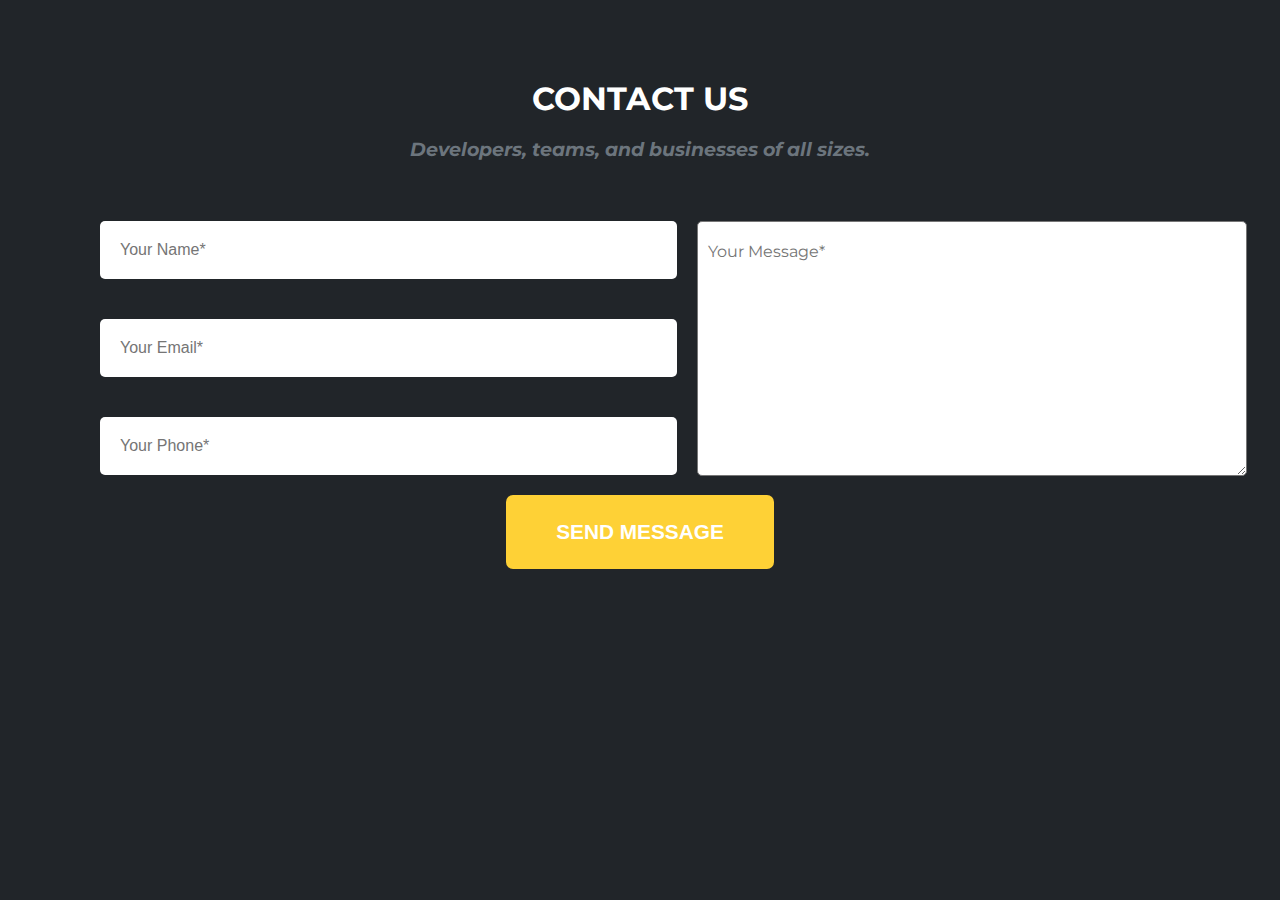
<file: contactus.html>
<!DOCTYPE html>
<html lang="en">

    <head>
        <meta charset="UTF-8">
        <meta http-equiv="X-UA-Compatible" content="IE=edge">
        <meta name="viewport" content="width=device-width, initial-scale=1.0">
        <title>Document</title>
      <link rel="preconnect" href="https://fonts.googleapis.com">
    <link rel="preconnect" href="https://fonts.gstatic.com" crossorigin>
    <link href="https://fonts.googleapis.com/css2?family=Montserrat&display=swap" rel="stylesheet">
        <link rel="stylesheet" href="contactus.css">
    </head>
    
    <body>
        <section class="page-section" id="contact-us">
            <h2>Contact Us</h2>
            <h3>Developers, teams, and businesses of all sizes.</h3>
            <div class="container grid">
                <div class="contact-us card">
                    <form action="">
                        <div class="form-control">
                            <input type="text" name="name" placeholder="Your Name*" required>
                        </div>
                        <div class="form-control">
                            <input type="email" name="email" placeholder="Your Email*" required>
                        </div>
                        <div class="form-control">
                            <input type="tel" name="tel" placeholder="Your Phone*" required>
                        </div>
                    </form>
                </div>
                <div class="textarea card">
                    <form action="">
                        <textarea name="textarea" placeholder="Your Message*" cols="30" rows="10"
                            class="your-message"></textarea>
                    </form>
                </div>
            </div>
            <div class="send-message">
                <input type="submit" value="Send Message" class="btn">
            </div>
        </section>
</body>
</html>
</file>
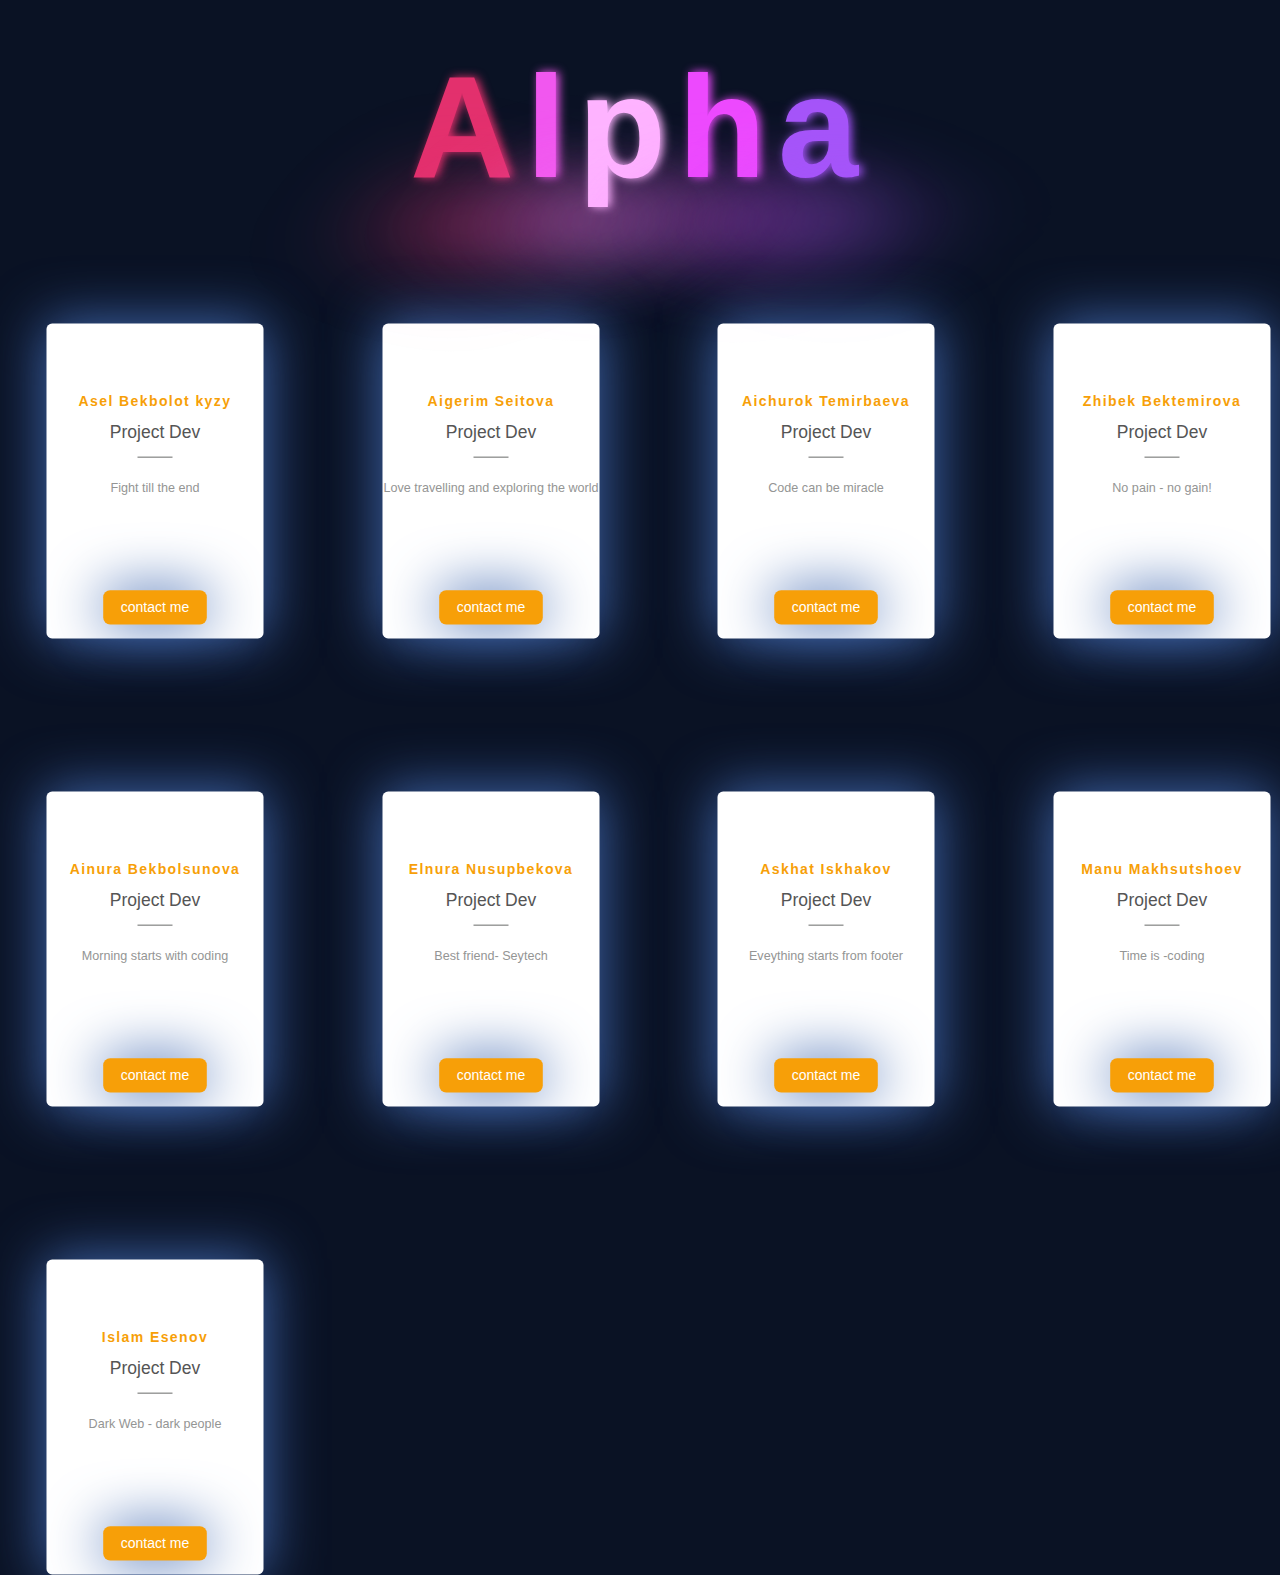
<file: team.html>
<!DOCTYPE html>
<html lang="en">
<head>
    <meta charset="UTF-8">
    <meta http-equiv="X-UA-Compatible" content="IE=edge">
    <meta name="viewport" content="width=device-width, initial-scale=1.0">
    <meta name="description"  content="Agency website built without bootstrap">
    <meta name="keywords"  content="Agency, website, built, without, bootstrap,seytech,services">
    <meta name="author"  content="Team alpha">
    <title>Agency</title>
    
    <link href='https://fonts.googleapis.com/css?family=Droid Serif' rel='stylesheet'>
    <link rel="stylesheet" href="https://cdnjs.cloudflare.com/ajax/libs/font-awesome/6.0.0-beta2/css/all.min.css" integrity="sha512-YWzhKL2whUzgiheMoBFwW8CKV4qpHQAEuvilg9FAn5VJUDwKZZxkJNuGM4XkWuk94WCrrwslk8yWNGmY1EduTA==" crossorigin="anonymous" referrerpolicy="no-referrer" />
    <link rel="stylesheet" href="team.css">
    <link rel="stylesheet" href="header.css">
    
    
    
</head>
<body>
    
    

    <div class="box">
        <div class="card">
            <div class="info">
                <div class="name">Asel Bekbolot kyzy</div>
                <div class="prof">Project Dev</div>
                <div class="divider"></div>
                <div class="bio">Fight till the end</div>
                <button>contact me</button>
    
            </div>
            <div class="photo1"></div>
            
        </div>
        <div class="card">
            <div class="info">
                <div class="name">Aigerim Seitova</div>
                <div class="prof">Project Dev</div>
                <div class="divider"></div>
                <div class="bio">Love travelling and exploring the world</div>
                <button>contact me</button>
    
            </div>
            <div class="photo"></div>
            
        </div>
        <div class="card">
            <div class="info">
                <div class="name">Aichurok Temirbaeva</div>
                <div class="prof">Project Dev</div>
                <div class="divider"></div>
                <div class="bio">Code can be miracle</div>
                <button>contact me</button>
    
            </div>
            <div class="photo2"></div>
            
        </div>
        <div class="card">
            <div class="info">
                <div class="name">Zhibek Bektemirova</div>
                <div class="prof">Project Dev</div>
                <div class="divider"></div>
                <div class="bio">No pain - no gain!</div>
                <button>contact me</button>
    
            </div>
            <div class="photo3"></div>
            
        </div>
        <div class="card">
            <div class="info">
                <div class="name">Ainura Bekbolsunova</div>
                <div class="prof">Project Dev</div>
                <div class="divider"></div>
                <div class="bio">Morning starts with coding</div>
                <button>contact me</button>
    
            </div>
            <div class="photo4"></div>
            
        </div>
        <div class="card">
            <div class="info">
                <div class="name">Elnura Nusupbekova</div>
                <div class="prof">Project Dev</div>
                <div class="divider"></div>
                <div class="bio">Best friend- Seytech</div>
                <button>contact me</button>
    
            </div>
            <div class="photo4-1"></div>
            
        </div>
        <div class="card">
            <div class="info">
                <div class="name">Askhat Iskhakov</div>
                <div class="prof">Project Dev</div>
                <div class="divider"></div>
                <div class="bio">Eveything starts from footer</div>
                <button>contact me</button>
    
            </div>
            <div class="photo5"></div>
            
        </div>
        
        <div class="card">
            <div class="info">
                <div class="name">Manu Makhsutshoev</div>
                <div class="prof">Project Dev</div>
                <div class="divider"></div>
                <div class="bio"> Time is -coding</div>
                <button>contact me</button>
    
            </div>
            <div class="photo6"></div>
            
        </div>
        <div class="card">
            <div class="info">
                <div class="name">Islam Esenov</div>
                <div class="prof">Project Dev</div>
                <div class="divider"></div>
                <div class="bio">Dark Web - dark people</div>
                <button>contact me</button>
    
            </div>
            <div class="photo7"></div>
            
        </div>
        

    </div>
    <section class='c-container'>
        <h1>Alpha</h1>
    </section>
    
      
    
    


    
    
    
   
    <script src="script.js"></script>
    <script src="header.js"></script>
</body>
</html>
</file>
<file: contactus.css>
/* Global Settings */

*{
    box-sizing: border-box;
    padding: 0;
    margin: 0;
}
body {
    font-family:'Montserrat', sans-serif;
    background-color: #212529;
    background-image: url(https://learn.seytech.co/assets/projects/html-css/projects/1-agency/assets/img/map-image.png);
    background-repeat: no-repeat;
    background-position: center;
    height: 700px;
    }


h2{
    color: #fff;
    font-size: 2rem;
    font-weight: 700;
    line-height: 1.2;
    text-transform: uppercase;
    text-align: center;
    padding-top: 80px;
    
}
h3{
    margin: 20px 0 40px 0;
    color: #6c757d;
    font-style: italic;
    text-align: center;
}

.grid{
    display: grid;
    grid-template-columns: repeat(2, 1fr);
}

textarea{
    height: 255px;
    margin-top: 20px;
    width: 550px;
    border-radius: 5px;
    font-family: 'Montserrat', sans-serif;
    color: #6c757d;
}

.your-message{
    color: #6c757d;
    padding: 20px 0 0px 10px;
    font-size: 1rem;
}
.page-section{
    max-width: 1200px; 
    margin: 0 auto;
    padding: 0 40px;
}

input[type="text"], input[type="email"], input[type="tel"]{
    border:none;
    padding: 20px 350px 20px 20px;
    font-size: 1rem;
    border-radius: 5px;
    color: #6c757d;
}
.form-control{
    padding: 20px;
}

.send-message{
    display: flex;
    justify-content: center;
}
.btn{
    border: none;
    background-color: #fed136;
    padding: 25px 50px;
    color: #fff;
    font-weight: bold;
    font-size: 1.3rem;
    text-transform: uppercase;
    border-radius: 7px;
}

.btn:hover{
    cursor: pointer;
}
@media (max-width:768px){
 .textarea, .your-message, .page-section,.form-control, .grid{
      display: grid;
    grid-template-columns: 1fr;
     }
  .page-section{
        max-width: 720px;
  }
  .contact-us card{
   margin: auto;
    justify-self: center;
  }
  .form-control{
    
  }
  .send-message{
     display: flex;
    justify-content: center;
  }.your-message{
    padding: auto;
  }
  
  .textarea card{
    margin:auto;
    height: 150px;
}
  }
</file>
<file: team.css>
@import url('https://fonts.googleapis.com/css2?family=Poppins:ital,wght@0,100;0,200;0,300;0,400;1,100;1,300;1,400&display=swap');
body {
    padding: 0;
    margin: 0;
    font-family: 'Poppins', sans-serif;
    background-color: #111;
}
.box {
    display: grid;
    grid-template-columns: repeat(4,1fr);
    grid-gap: 2%;
    width: 100%;
    height: 100vh;
    margin-top: 40%;

}
.card {
    height: 450px;
    width: 310px;
    background-color: #fff;
    transform: scale(0.7) ;
    border-radius: 8px;
    box-shadow: 0 0 80px 1px #4169b0;

}
.info {
    width: 100%;
    height: 100%;
    display: flex;
    
    justify-content: center;
}
.name {
    font-size: 20px;
    font-weight: 600;
    color: #f79f08;
    position: absolute;
    top: 100px;
    letter-spacing: 2px;

}
.prof {
    font-size: 25px;
    color: #555555;
    position: absolute;
    top: 140px;
}
.divider {
    background-color: #949594;
    height: 1.5px;
    width: 50px;
    position: absolute;
    top: 190px;
}
.bio {
    position: absolute;
    top: 220px;
    color: #949594;
    line-height: 28px;
    font-size: 18px;
    text-align: center;
}
button {
    position: absolute;
    bottom: 20px;
    background-color:#f79f08 ;
    border: none;
    font-size: 20px;
    padding: 13px 25px;
    cursor: pointer;
    color: #fff;
    border-radius: 10px;
    box-shadow: 0 0 80px 1px #4169b0;
    

}

.photo {
    height: 100%;
    width: 100%;
    background-image: url(https://www.linkpicture.com/q/IMG_20210304_121631_1.jpg);
    background-repeat: no-repeat;
    position: absolute;
    bottom: 0;
    background-size: 100% 100%;
    border-radius: 8px;
    transition: 1s;
    background-size: cover ;
}
.card:hover  .photo{
    transform: scale(0.5, 0.35) translateY(-650px);
    border-radius: 50%;
    background-size: 100% 140%;
    background-position:0 -25px ;
    background-image: url(https://www.linkpicture.com/q/IMG_20200825_120803.jpg);
    background-size: fill ;


}
.photo1 {
    height: 100%;
    width: 100%;
    background-image: url(https://ca.slack-edge.com/THH47V4TS-U02JM5LJ5UN-5505884e91b7-512);
    background-repeat: no-repeat;
    position: absolute;
    bottom: 0;
    background-size: 100% 100%;
    border-radius: 8px;
    transition: 1s;
    background-size: cover ;
}
.card:hover  .photo1{
    transform: scale(0.5, 0.35) translateY(-650px);
    border-radius: 50%;
    background-size: 100% 100%;
    background-image: url(https://ca.slack-edge.com/THH47V4TS-U02JM5LJ5UN-5505884e91b7-512);
    background-size: fill ;


}
.photo2 {
    height: 100%;
    width: 100%;
    background-image: url(https://ca.slack-edge.com/THH47V4TS-U02JE3NUS84-fcc19d1fbc4b-512);
    background-repeat: no-repeat;
    position: absolute;
    bottom: 0;
    background-size: 100% 100%;
    border-radius: 8px;
    transition: 1s;
    background-size: cover ;
}
.card:hover  .photo2{
    transform: scale(0.5, 0.35) translateY(-650px);
    border-radius: 50%;
    background-size: 100% 100%;
    
    background-image: url(https://ca.slack-edge.com/THH47V4TS-U02JE3NUS84-fcc19d1fbc4b-512);
    background-size: fill ;
    

}
.photo3 {
    height: 100%;
    width: 100%;
    background-image: url(https://ca.slack-edge.com/THH47V4TS-U02L0BCJ517-7099ba7048b4-512);
    background-repeat: no-repeat;
    position: absolute;
    bottom: 0;
    background-size: 100% 100%;
    border-radius: 8px;
    transition: 1s;
    background-size: cover ;
}
.card:hover  .photo3{
    transform: scale(0.5, 0.35) translateY(-650px);
    border-radius: 50%;
    background-size: 100% 100%;
    
    background-image: url(https://ca.slack-edge.com/THH47V4TS-U02L0BCJ517-7099ba7048b4-512);
    background-size: fill ;
    
}
.photo4 {
    height: 100%;
    width: 100%;
    background-image: url(https://www.linkpicture.com/q/фото_Бекболсунова-А.Б.jpg);
    background-repeat: no-repeat;
    position: absolute;
    bottom: 0;
    background-size: 120% 120%;
    border-radius: 8px;
    transition: 1s;
    background-size: cover;
   
}
.card:hover  .photo4{
    transform: scale(0.5, 0.35) translateY(-650px);
    border-radius: 50%;
    background-size: 110% 140%;
    
    background-image: url(https://www.linkpicture.com/q/фото_Бекболсунова-А.Б.jpg);
    background-size: fill;
    
    
}
.photo4-1 {
    height: 100%;
    width: 100%;
    background-image: url(https://www.linkpicture.com/q/elnura2.jpg);
    background-repeat: no-repeat;
    position: absolute;
    bottom: 0;
    background-size: 120% 120%;
    border-radius: 8px;
    transition: 1s;
    background-size: cover;
   
}
.card:hover  .photo4-1{
    transform: scale(0.5, 0.35) translateY(-650px);
    border-radius: 50%;
    background-size: 110% 130%;
    
    background-image: url(https://www.linkpicture.com/q/elnura2.jpg);
    background-size: fill;
    
    
}
      
.photo5 {
    height: 100%;
    width: 100%;
    background-image: url(https://ca.slack-edge.com/THH47V4TS-U02LRJ44BDK-7fde7604f500-512);
    background-repeat: no-repeat;
    position: absolute;
    bottom: 0;
    background-size: 120% 120%;
    border-radius: 8px;
    transition: 1s;
    background-size: cover;
   
}
.card:hover  .photo5{
    transform: scale(0.5, 0.35) translateY(-650px);
    border-radius: 50%;
    background-size: 100% 100%;
    
    background-image: url(https://ca.slack-edge.com/THH47V4TS-U02LRJ44BDK-7fde7604f500-512);
    
    
}
.photo6 {
    height: 100%;
    width: 100%;
    background-image: url(https://rnbtheme.com/shortcodes/wp-content/uploads/2016/01/member_22-500x535.jpg);
    background-repeat: no-repeat;
    position: absolute;
    bottom: 0;
    background-size: 120% 120%;
    border-radius: 8px;
    transition: 1s;
    background-size: cover;
   
}
.card:hover  .photo6{
    transform: scale(0.5, 0.35) translateY(-650px);
    border-radius: 50%;
    background-size: 100% 100%;
    
    background-image: url(https://rnbtheme.com/shortcodes/wp-content/uploads/2016/01/member_22-500x535.jpg);
    
    
}
.photo7 {
    height: 100%;
    width: 100%;
    background-image: url(https://www.linkpicture.com/q/10355545_744248178971390_7088426459811229185_o.jpg);
    background-repeat: no-repeat;
    position: absolute;
    bottom: 0;
    background-size: 100% 110%;
    border-radius: 8px;
    transition: 1s;
    background-size: fill;
   
}
.card:hover  .photo7{
    transform: scale(0.5, 0.35) translateY(-650px);
    border-radius: 50%;
    background-size: 100% 140%;
    background-size:fill;
    background-image: url(https://www.linkpicture.com/q/10355545_744248178971390_7088426459811229185_o.jpg);
    
    
}
a {
    position: absolute;
    bottom: -70px;
    font-size: 25px;
    color: #fabe58;
    background-color: #fff;
    width: 100%;
    padding: 12px 0px;
    font-weight: 600;
    text-decoration: none;
    text-align: center;
    border-radius: 10px;
    box-shadow: 0 0 80px 1px #4169b0;

}
</file>
<file: header.css>
:root {
    --blur-1: 50px;
    --blur-2: 50px;
    --blur-3: 50px;
    --blur-4: 50px;
    --blur-5: 50px;
  
 }
 
*{
   margin:0;
   padding:0;
   box-sizing:border-box;
 }
html {
   
 }
body {
   background-color:#0A1224;
   width:100%;
   height:100vh;
   display:flex;
   align-items:center;
   justify-content:center;
   font-family: 'Jua', sans-serif;
 
 }
 
.c-container {
    position: absolute;
    top: 5%;
   
 }
 
h1 {
  color:rgb(255,255,255);
  font-size:9rem;
  letter-spacing:12px;
 }
span {
  will-change:scale;
  transition:.9s ease;
  position:relative;
  display:inline-block;
  transform:scale(1);
    
  &:after {
  content:'';
  position:absolute;
  transform:scaleX(-1) rotateZ(130deg) skewY(30deg);
  bottom:-100px;
  transition:.9s ease;
      
  left:0;
  color:inherit;
      
  }
  }
 
span:nth-child(1){
   text-shadow:3px 0px 10px #E3306D;
   color:#E3306D;
   &:after {
    content:'A';
    filter:blur(var(--blur-1));
   }
   
 }
span:nth-child(2){
   text-shadow:3px 0px 10px #F157EF;
   color:#F157EF;
   &:after {
   content:'a';
    filter:blur(var(--blur-2));
   }
 }
span:nth-child(3){
   text-shadow:3px 0px 10px #FEB3FF;
   color:#FEB3FF;
   &:after {
   content:'r';
    filter:blur(var(--blur-3));
   }
 }
span:nth-child(4){
   text-shadow:3px 0px 10px #ED49FE;
   color:#ED49FE;
   &:after {
   content:'o';
    filter:blur(var(--blur-4));
   }
 }
span:nth-child(5){ 
   text-shadow:3px 0px 10px #A554F9;
   color:#A554F9;
   &:after {
   content:'n';
    filter:blur(var(--blur-5));
   }
 }
</file>
